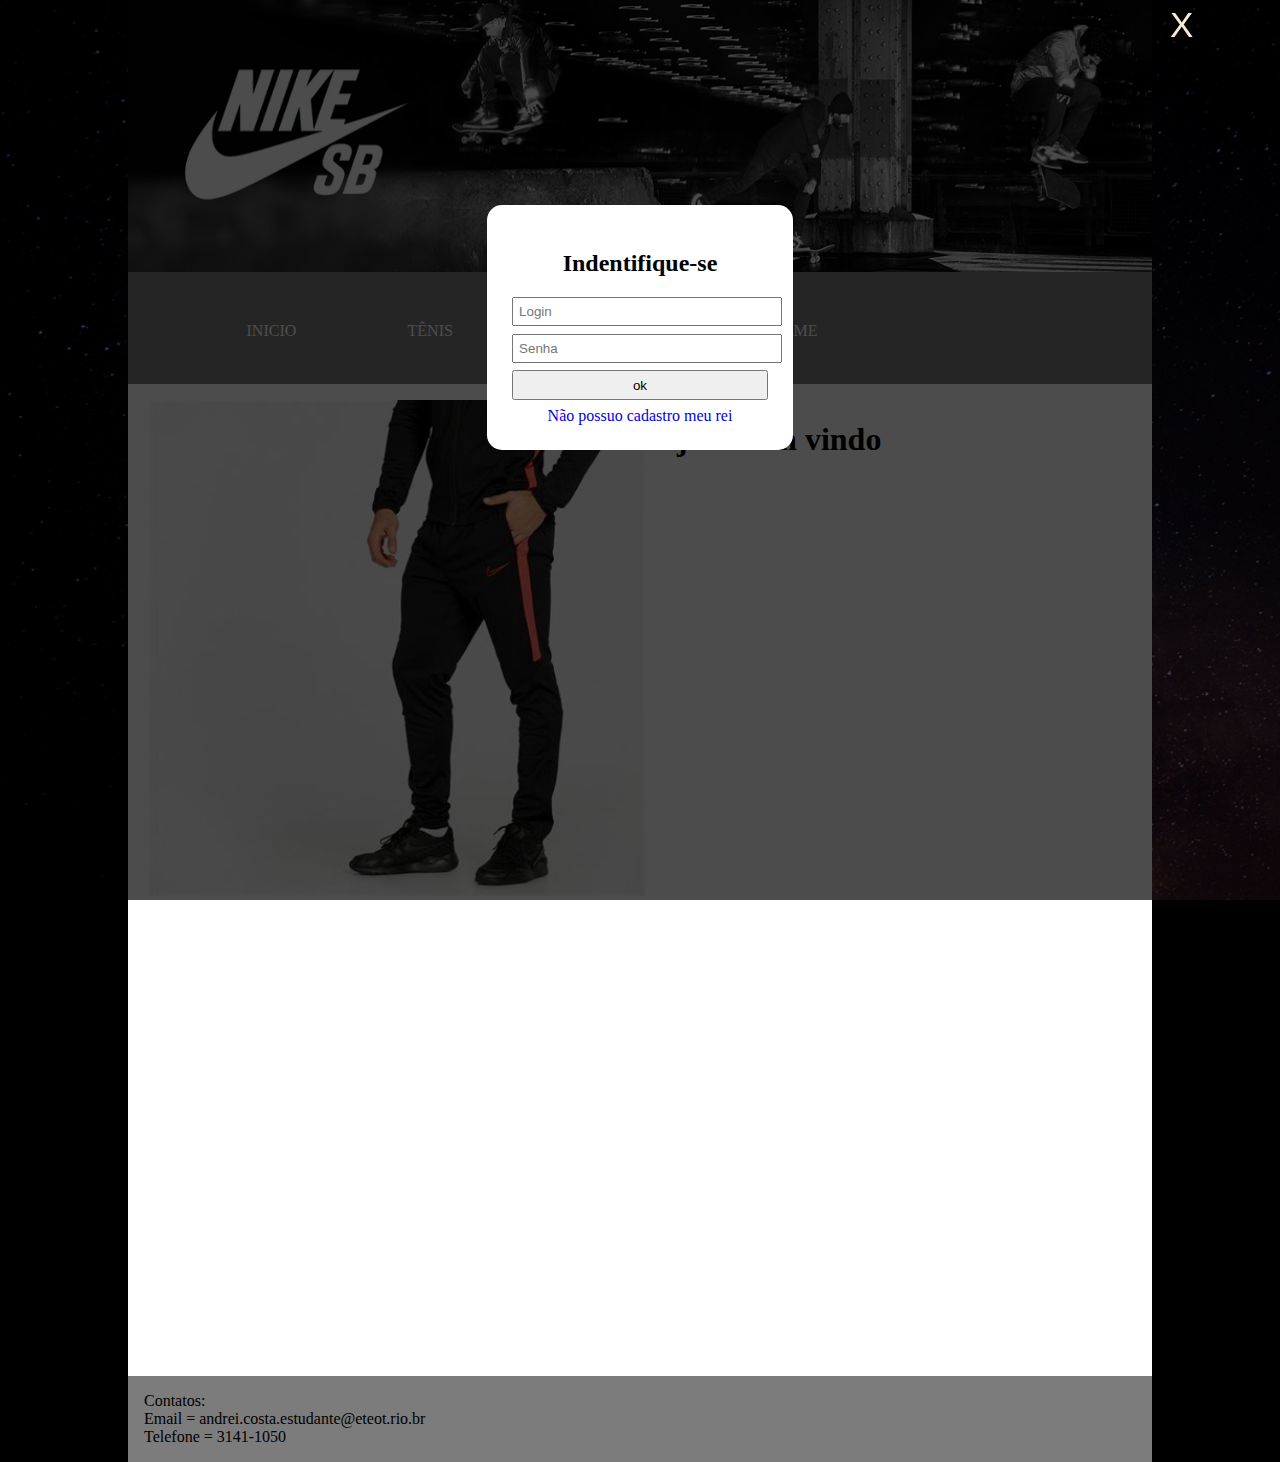
<file: Manguinha-Projeto/ex001/index.html>
<!DOCTYPE html>
<html lang="pt-br">
<head>
    <meta charset="UTF-8">
    <meta http-equiv="X-UA-Compatible" content="IE=edge">
    <meta name="viewport" content="width=device-width, initial-scale=1.0">
    <title>aula_1</title>
    <link rel="stylesheet" href="css/style.css">
    <link rel="shortcut icon" href="img/nike.ico" type="image/x-icon">
</head>
<body>
    <div id="pag">
        <header></header>
        <nav><br>
            <ul>
                <li> <a href="index.html"> inicio</a></li>
                <li > <a href="tenis.html"> Tênis</a></li>
                <li> <a href="camisas.html"> Camisas</a></li>
                <li> <a href="camisas2.html"> Camisas de Time</a></li>
            </ul>
        </nav>
        <section>
            <div id="miniaturas">
                <div class="inicio">
                    <img src="img/modelo.jfif">
                </div>
                <div class="oteo">
                    <h1>Sejam bem vindo</h1>
                </div>
            </div>
        </section>
        <footer>
            Contatos:<br>
            Email = andrei.costa.estudante@eteot.rio.br<br>
            Telefone = 3141-1050
        </footer>
    </div>

    <div id="popup">
        <div id="fechar" onclick="fechar()"> X </div>
        <div id="quadro">
            <h2>Indentifique-se</h2>
            <form name="form" method="post">
                <input type="text"name="login" placeholder="Login" id="login">
                <input type="password" name="senha" placeholder="Senha" id="senha">
                <input type="button" value="ok" onclick="entrar()">
                <p id="msg">Acesso Negado. Cai fora malandro(Feliz dia das mulheres)</p>
                <a href="#">Não possuo cadastro meu rei</a>

            </form>
        </div>
    </div>
</body>
<script src="js/script.js"></script>
</html>
</file>
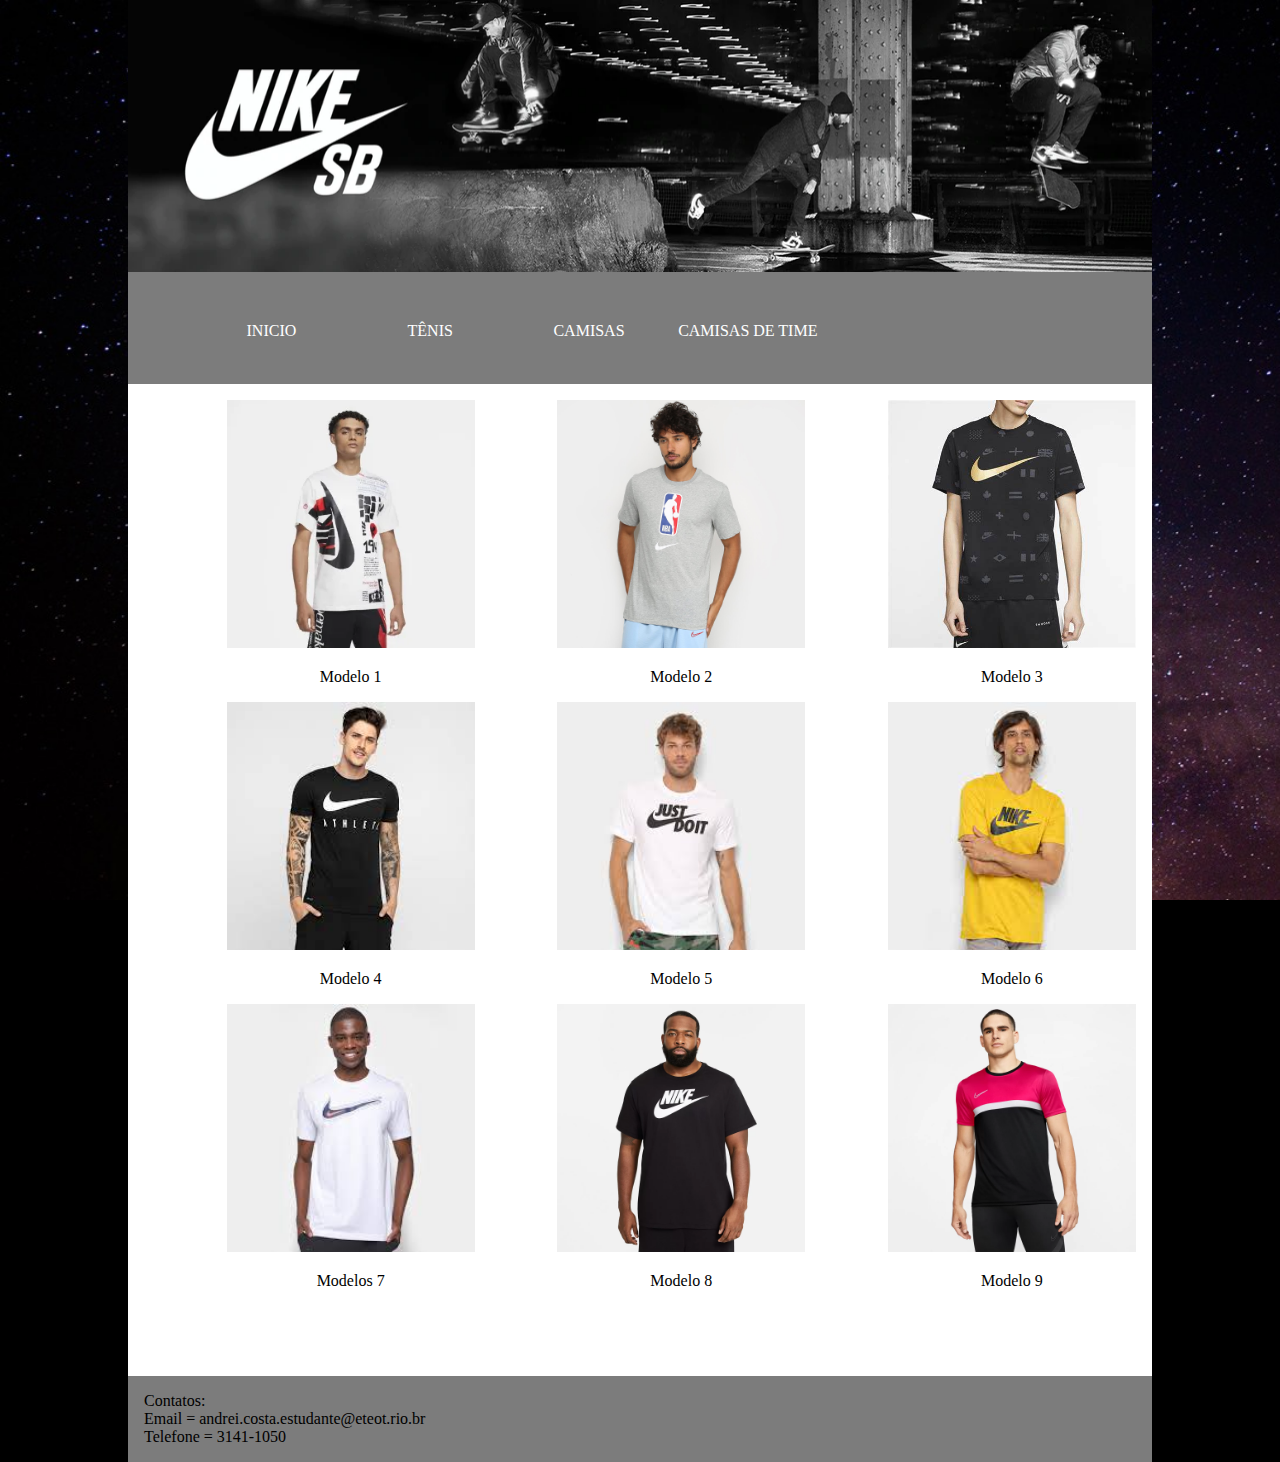
<file: Manguinha-Projeto/ex001/camisas.html>
<!DOCTYPE html>
<html lang="pt-br">
<head>
    <meta charset="UTF-8">
    <meta http-equiv="X-UA-Compatible" content="IE=edge">
    <meta name="viewport" content="width=device-width, initial-scale=1.0">
    <title>aula_1</title>
    <link rel="stylesheet" href="css/style.css">
    <link rel="shortcut icon" href="img/nike.ico" type="image/x-icon">
</head>
<body>
    <div id="pag">
        <header></header>
        <nav><br>
            <ul>
                <li> <a href="index.html"> inicio</a></li>
                <li > <a href="tenis.html"> Tênis</a></li>
                <li> <a href="camisas.html"> Camisas</a></li>
                <li> <a href="camisas2.html"> Camisas de Time</a></li>
            </ul>
        </nav>
        <section>
            <div id="miniaturas">
                <div class="tenis">
                    <img src="img/nike_camisa1.jpg">
                    <p>Modelo 1</p>
                </div>
                <div class="tenis">
                    <img src="img/camisa_2.jfif">
                    <p>Modelo 2</p>
                </div>
                <div class="tenis">
                    <img src="img/nike_camisa2.jfif">
                    <p>Modelo 3</p>
                </div>
                <div class="tenis">
                    <img src="img/nike_camisa3.jfif">
                    <p>Modelo 4</p>
                </div>
                <div class="tenis">
                    <img src="img/nike_camisa4.jfif">
                    <p>Modelo 5</p>
                </div>
                <div class="tenis">
                    <img src="img/nike_camisa5.jfif">
                    <p>Modelo 6</p>
                </div>
                <div class="tenis">
                    <img src="img/nike_camisa6.jfif">
                    <p>Modelos 7</p>
                </div>
                <div class="tenis">
                    <img src="img/nike_camisa7.png">
                    <p>Modelo 8</p>
                </div>
                <div class="tenis">
                    <img src="img/nike_camisa8.png">
                    <p>Modelo 9</p>
                </div>
            </div>
        </section>
        <footer>
            Contatos:<br>
            Email = andrei.costa.estudante@eteot.rio.br<br>
            Telefone = 3141-1050
        </footer>
</body>

</html>
</file>
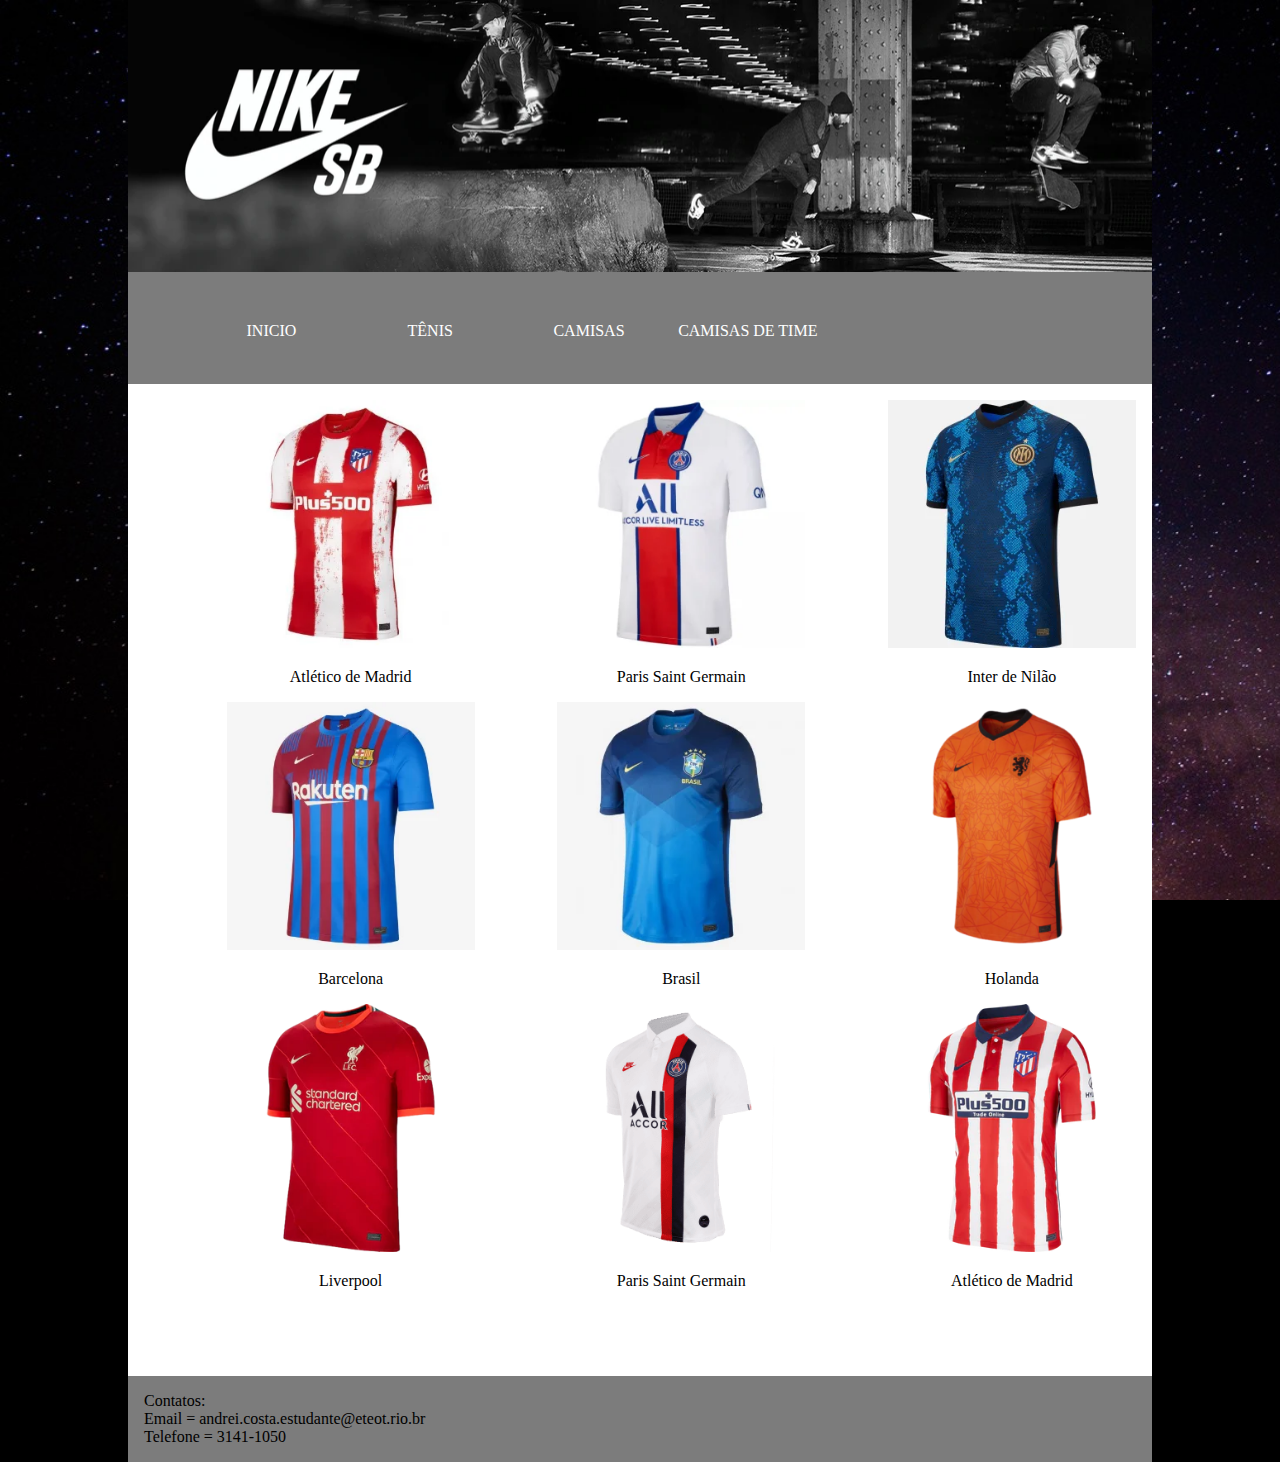
<file: Manguinha-Projeto/ex001/camisas2.html>
<!DOCTYPE html>
<html lang="pt-br">
<head>
    <meta charset="UTF-8">
    <meta http-equiv="X-UA-Compatible" content="IE=edge">
    <meta name="viewport" content="width=device-width, initial-scale=1.0">
    <title>aula_1</title>
    <link rel="stylesheet" href="css/style.css">
    <link rel="shortcut icon" href="img/nike.ico" type="image/x-icon">
</head>
<body>
    <div id="pag">
        <header></header>
        <nav><br>
            <ul>
                <li> <a href="index.html"> inicio</a></li>
                <li > <a href="tenis.html"> Tênis</a></li>
                <li> <a href="camisas.html"> Camisas</a></li>
                <li> <a href="camisas2.html"> Camisas de Time</a></li>
            </ul>
        </nav>
        <section>
            <div id="miniaturas">
                <div class="tenis">
                    <img src="img/camisa1.jpg">
                    <p>Atlético de Madrid</p>
                </div>
                <div class="tenis">
                    <img src="img/camisa2.jpg">
                    <p>Paris Saint Germain</p>
                </div>
                <div class="tenis">
                    <img src="img/camisa3.jpg">
                    <p>Inter de Nilão</p>
                </div>
                <div class="tenis">
                    <img src="img/camisa4.jpg">
                    <p>Barcelona</p>
                </div>
                <div class="tenis">
                    <img src="img/camisa5.jpg">
                    <p>Brasil</p>
                </div>
                <div class="tenis">
                    <img src="img/camisa6.jpg">
                    <p>Holanda</p>
                </div>
                <div class="tenis">
                    <img src="img/camisa7.jpg">
                    <p>Liverpool</p>
                </div>
                <div class="tenis">
                    <img src="img/camisa8.jpg">
                    <p>Paris Saint Germain</p>
                </div>
                <div class="tenis">
                    <img src="img/camisa9.jpg">
                    <p>Atlético de Madrid</p>
                </div>
            </div>
        </section>
        <footer>
            Contatos:<br>
            Email = andrei.costa.estudante@eteot.rio.br<br>
            Telefone = 3141-1050
        </footer>
</body>
</html>
</file>
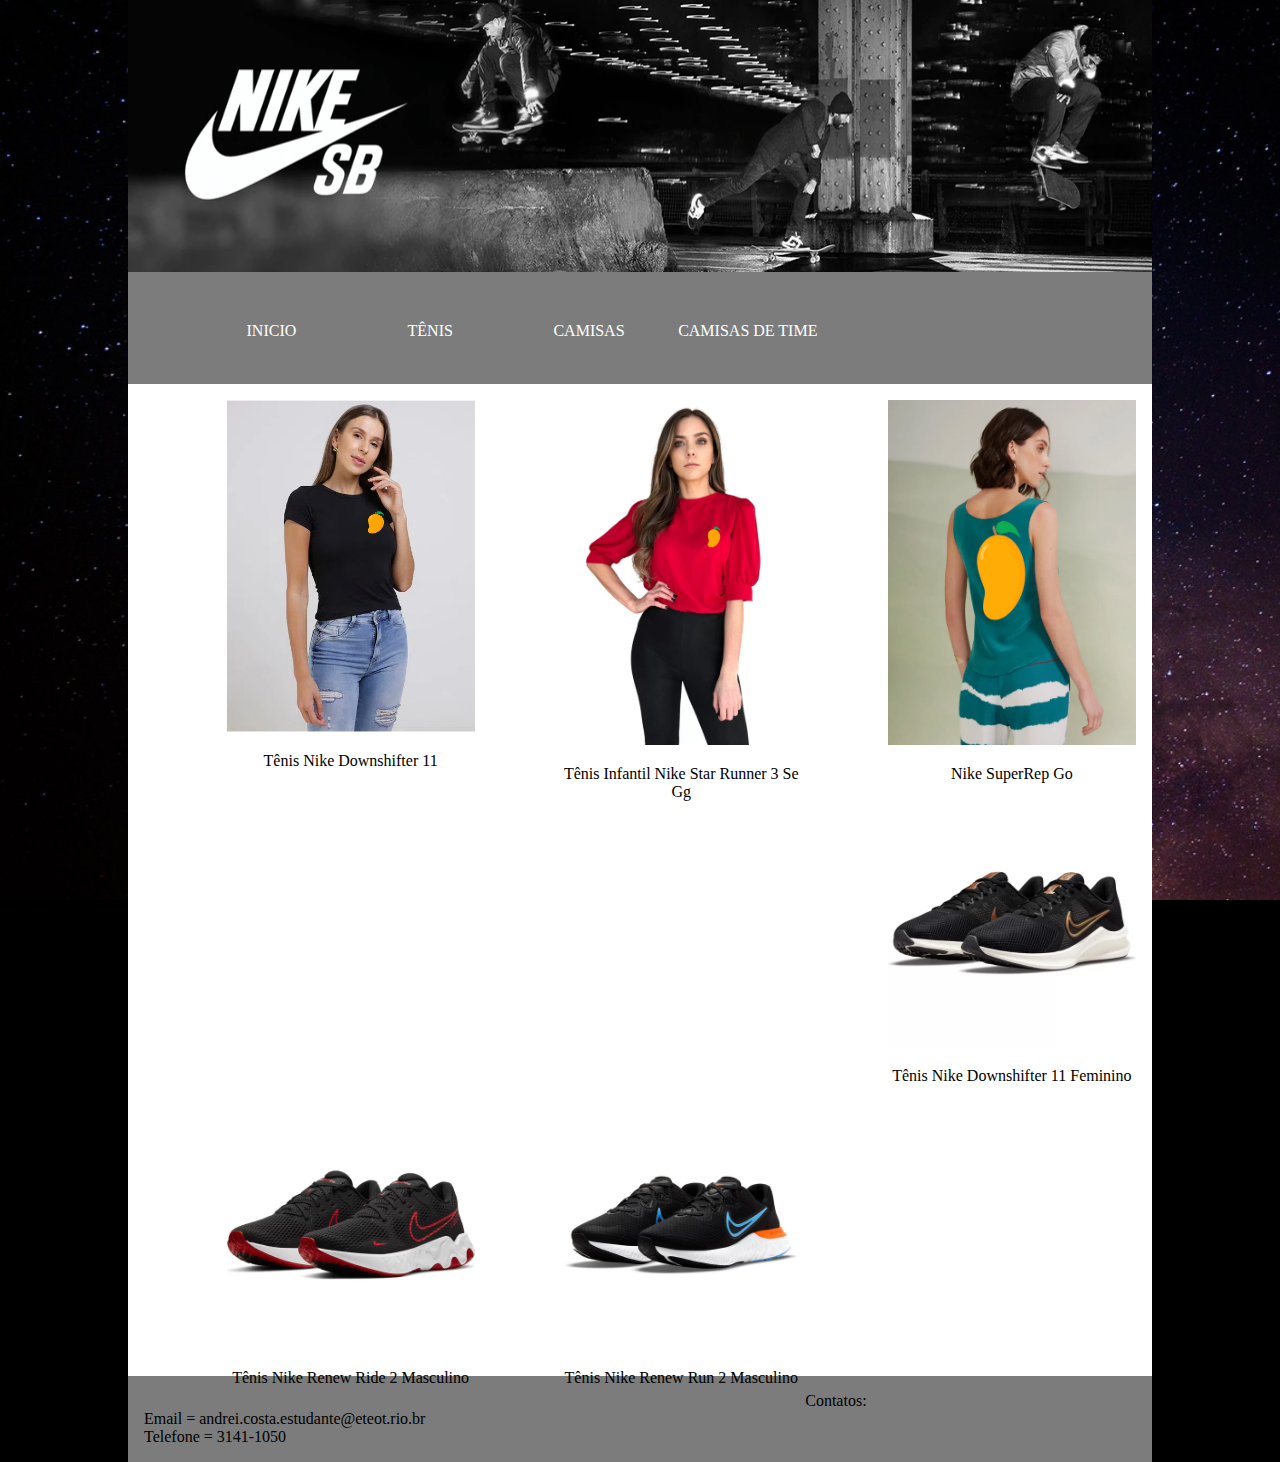
<file: Manguinha-Projeto/ex001/tenis.html>
<!DOCTYPE html>
<html lang="pt-br">
<head>
    <meta charset="UTF-8">
    <meta http-equiv="X-UA-Compatible" content="IE=edge">
    <meta name="viewport" content="width=device-width, initial-scale=1.0">
    <title>aula_1</title>
    <link rel="stylesheet" href="css/style.css">
    <link rel="shortcut icon" href="img/nike.ico" type="image/x-icon">
</head>
<body>
    <div id="pag">
        <header></header>
        <nav><br>
            <ul>
                <li> <a href="index.html"> inicio</a></li>
                <li > <a href="tenis.html"> Tênis</a></li>
                <li> <a href="camisas.html"> Camisas</a></li>
                <li> <a href="camisas2.html"> Camisas de Time</a></li>
            </ul>
        </nav>
        <section>
            <div id="miniaturas">
                <div class="tenis">
                    <img src="img/camisa_manga1.png">
                    <p>Tênis Nike Downshifter 11</p>
                </div>
                <div class="tenis">
                    <img src="img/camisa_manga2.png">
                    <p>Tênis Infantil Nike Star Runner 3 Se Gg</p>
                </div>
                <div class="tenis">
                    <img src="img/camisa_manga3.png">
                    <p>Nike SuperRep Go</p>
                </div>
                <div class="tenis">
                    <img src="img/tenis4.jpg">
                    <p>Tênis Nike Downshifter 11 Feminino</p>
                </div>
                <div class="tenis">
                    <img src="img/tenis5.jpg">
                    <p>Tênis Nike Renew Ride 2 Masculino</p>
                </div>
                <div class="tenis">
                    <img src="img/tenis6.jpg">
                    <p>Tênis Nike Renew Run 2 Masculino</p>
                </div>
            </div>
        </section>
        <footer>
            Contatos:<br>
            Email = andrei.costa.estudante@eteot.rio.br<br>
            Telefone = 3141-1050
        </footer>
    
</body>

</html>
</file>
<file: Manguinha-Projeto/ex001/css/style.css>
body{
    margin: 0em;
    background-image: url(../img/fundo\ 2.jpg);
    background-repeat: no-repeat;
    background-size: cover;
    background-attachment: fixed;
    background-color: black;
}
#pag{
    width: 80%;
    margin: auto;
    color: burlywood;
}
header{
    background-color: white;
    background-image: url(../img/nikebanner_1200x1200.png);
    background-size: 100% 100%;
    background-repeat: no-repeat;
    color: rgb(253, 199, 133);
    height: 13em;
    max-width: 100%;
    padding: 2em;
    text-align: right;
}
 nav{
     background-color: rgb(124, 124, 124);
     color: black;
     padding: 1em;
     max-width: 100%;
     height: 5em;
 }   

 section{
    background-color: white;
    color: black;
    padding: 1em;
    max-height: 100%;
    min-height: 60em;
 }
 footer{
     background-color: rgb(124, 124, 124);
     color: black;
    min-height: 3em;
    max-height: 100%;
    padding: 1em;
 }

 #popup{
     position: fixed;
     width: 100%;
     height: 100%;
     top: 0px;
     left: 0px;
     background-color: rgba(0,0,0,0.7);
 }

 #fechar{
     position: absolute;
     right: 80px;
     top:5px;
     width: 30px;
     height: 30px;
     color: antiquewhite;
     font-size: 35px;
     font-family: 'Gill Sans', 'Gill Sans MT', Calibri, 'Trebuchet MS', sans-serif;
     cursor: pointer;
 }
 #quadro{
     width: 20%;
     margin: 16% auto;
     text-align: center;
     background-color: white;
     padding: 25px;
     border-radius: 15px;

 }
#popup input{
width: 100%;
padding: 2%;
margin-bottom: 3%;
}
#quadro a{
    text-decoration: none;
}
#quadro a:hover{
    text-decoration: underline;

}
#msg{
    color:brown;
    display: none;
}
ul li{
    float: left;
    width: 15%;
    margin-left: 1em;
    text-align: center;
    list-style: none;
}
ul li:hover{
    background-color: black;
}
ul li a{
    text-decoration: none;
    color: white;
    display: block;
    text-transform: uppercase;
}
.tenis{
    float: left;
    width: 25%;
    margin-left: 8.33%;
    text-align: center;
}
img{
    width: 100%;
}
.inicio{
    float: left;
    width: 50%;
    margin-left: 0.5%;
}
.oteo h1 {
    float: left;
    margin-right: 10%;
    height: 70%;
    
}
</file>
